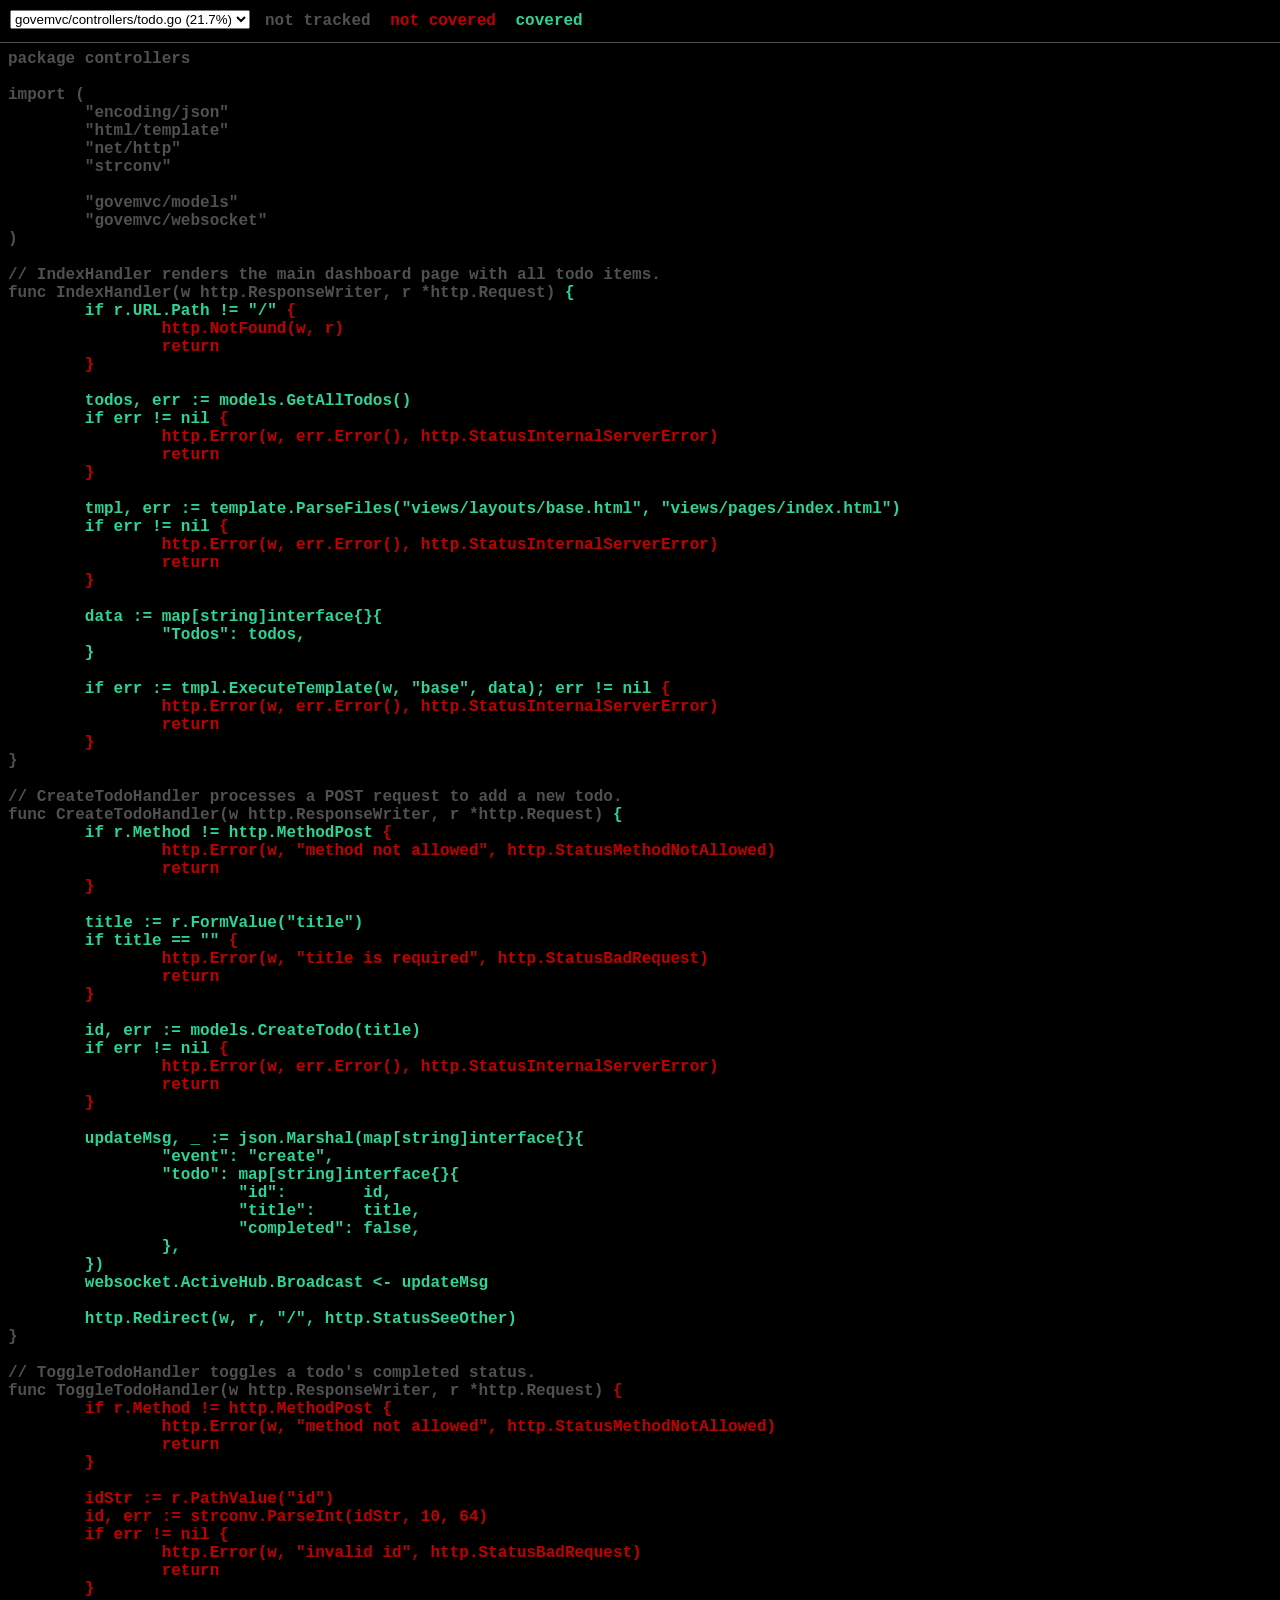
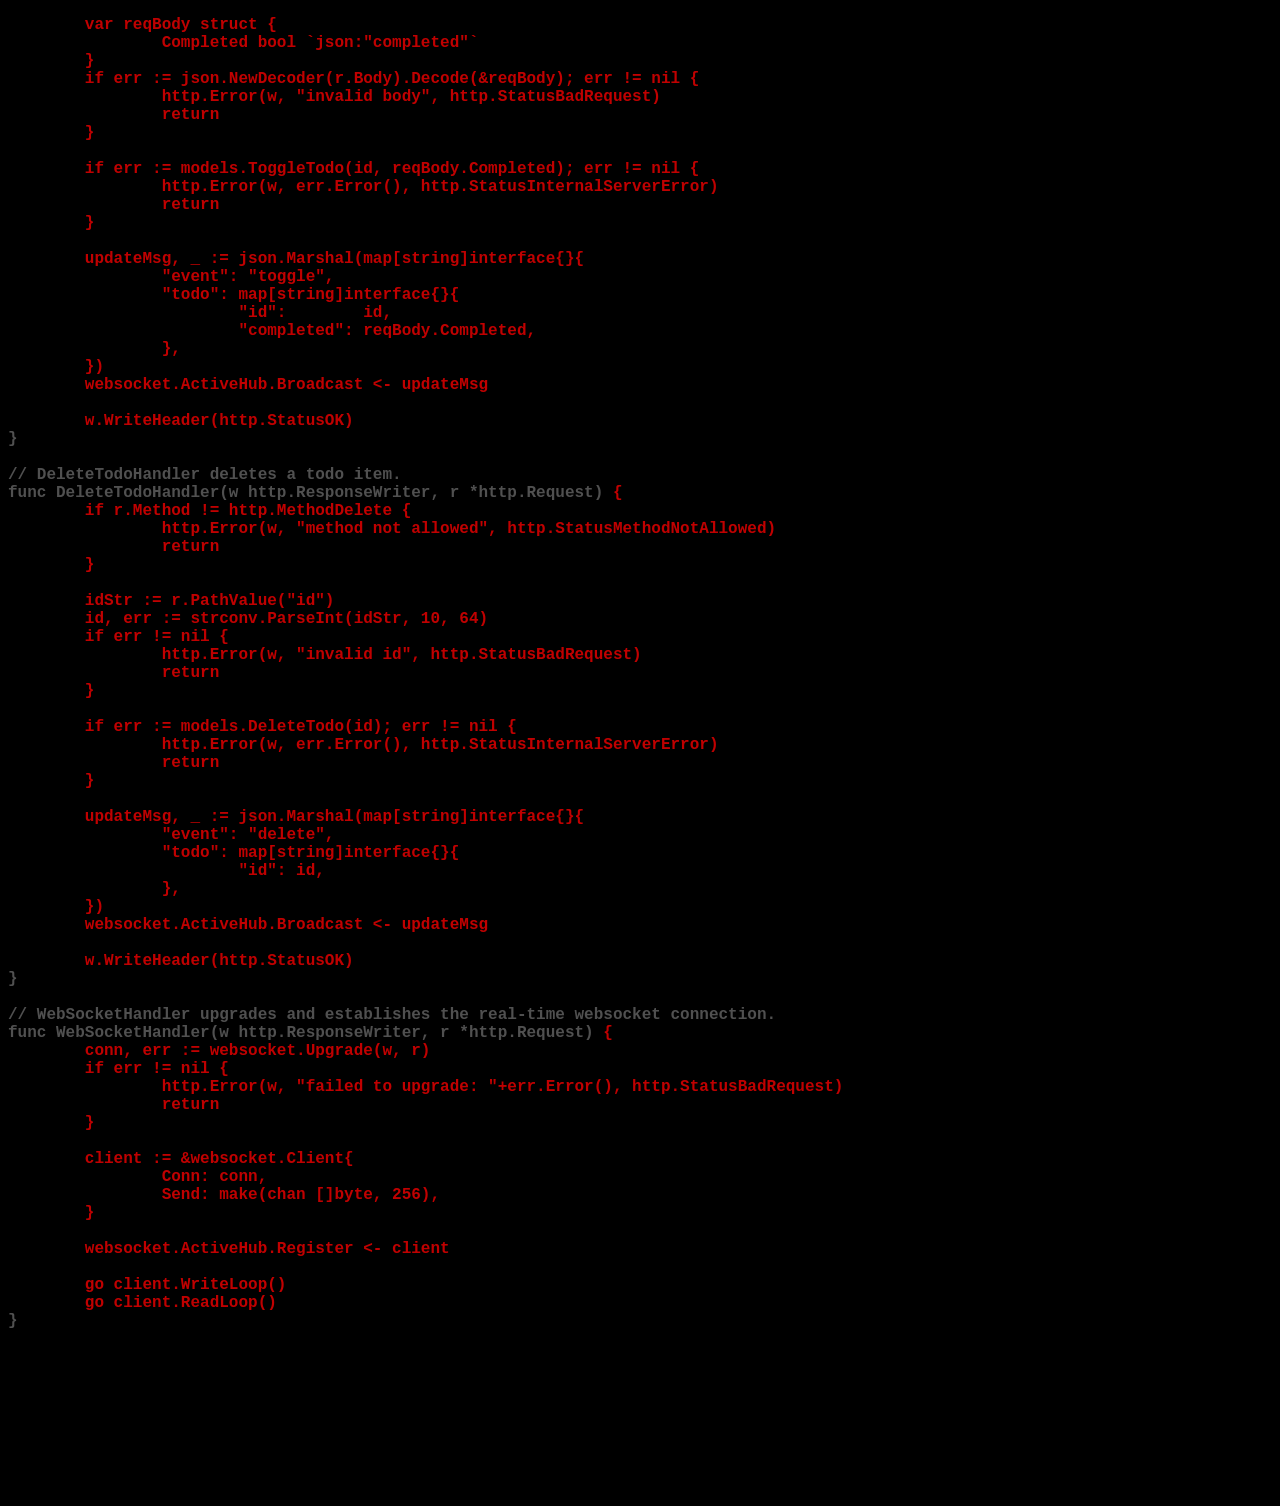
<file: tests/results/coverage.html>
<!DOCTYPE html>
<html>
	<head>
		<meta http-equiv="Content-Type" content="text/html; charset=utf-8">
		<title>controllers: Go Coverage Report</title>
		<style>
			body {
				background: black;
				color: rgb(80, 80, 80);
			}
			body, pre, #legend span {
				font-family: Menlo, monospace;
				font-weight: bold;
			}
			#topbar {
				background: black;
				position: fixed;
				top: 0; left: 0; right: 0;
				height: 42px;
				border-bottom: 1px solid rgb(80, 80, 80);
			}
			#content {
				margin-top: 50px;
			}
			#nav, #legend {
				float: left;
				margin-left: 10px;
			}
			#legend {
				margin-top: 12px;
			}
			#nav {
				margin-top: 10px;
			}
			#legend span {
				margin: 0 5px;
			}
			.cov0 { color: rgb(192, 0, 0) }
.cov1 { color: rgb(128, 128, 128) }
.cov2 { color: rgb(116, 140, 131) }
.cov3 { color: rgb(104, 152, 134) }
.cov4 { color: rgb(92, 164, 137) }
.cov5 { color: rgb(80, 176, 140) }
.cov6 { color: rgb(68, 188, 143) }
.cov7 { color: rgb(56, 200, 146) }
.cov8 { color: rgb(44, 212, 149) }
.cov9 { color: rgb(32, 224, 152) }
.cov10 { color: rgb(20, 236, 155) }

		</style>
	</head>
	<body>
		<div id="topbar">
			<div id="nav">
				<select id="files">
				
				<option value="file0">govemvc/controllers/todo.go (21.7%)</option>
				
				<option value="file1">govemvc/models/db.go (70.0%)</option>
				
				<option value="file2">govemvc/models/todo.go (78.8%)</option>
				
				<option value="file3">govemvc/websocket/hub.go (6.8%)</option>
				
				</select>
			</div>
			<div id="legend">
				<span>not tracked</span>
			
				<span class="cov0">not covered</span>
				<span class="cov8">covered</span>
			
			</div>
		</div>
		<div id="content">
		
		<pre class="file" id="file0" style="display: none">package controllers

import (
        "encoding/json"
        "html/template"
        "net/http"
        "strconv"

        "govemvc/models"
        "govemvc/websocket"
)

// IndexHandler renders the main dashboard page with all todo items.
func IndexHandler(w http.ResponseWriter, r *http.Request) <span class="cov8" title="1">{
        if r.URL.Path != "/" </span><span class="cov0" title="0">{
                http.NotFound(w, r)
                return
        }</span>

        <span class="cov8" title="1">todos, err := models.GetAllTodos()
        if err != nil </span><span class="cov0" title="0">{
                http.Error(w, err.Error(), http.StatusInternalServerError)
                return
        }</span>

        <span class="cov8" title="1">tmpl, err := template.ParseFiles("views/layouts/base.html", "views/pages/index.html")
        if err != nil </span><span class="cov0" title="0">{
                http.Error(w, err.Error(), http.StatusInternalServerError)
                return
        }</span>

        <span class="cov8" title="1">data := map[string]interface{}{
                "Todos": todos,
        }

        if err := tmpl.ExecuteTemplate(w, "base", data); err != nil </span><span class="cov0" title="0">{
                http.Error(w, err.Error(), http.StatusInternalServerError)
                return
        }</span>
}

// CreateTodoHandler processes a POST request to add a new todo.
func CreateTodoHandler(w http.ResponseWriter, r *http.Request) <span class="cov8" title="1">{
        if r.Method != http.MethodPost </span><span class="cov0" title="0">{
                http.Error(w, "method not allowed", http.StatusMethodNotAllowed)
                return
        }</span>

        <span class="cov8" title="1">title := r.FormValue("title")
        if title == "" </span><span class="cov0" title="0">{
                http.Error(w, "title is required", http.StatusBadRequest)
                return
        }</span>

        <span class="cov8" title="1">id, err := models.CreateTodo(title)
        if err != nil </span><span class="cov0" title="0">{
                http.Error(w, err.Error(), http.StatusInternalServerError)
                return
        }</span>

        <span class="cov8" title="1">updateMsg, _ := json.Marshal(map[string]interface{}{
                "event": "create",
                "todo": map[string]interface{}{
                        "id":        id,
                        "title":     title,
                        "completed": false,
                },
        })
        websocket.ActiveHub.Broadcast &lt;- updateMsg

        http.Redirect(w, r, "/", http.StatusSeeOther)</span>
}

// ToggleTodoHandler toggles a todo's completed status.
func ToggleTodoHandler(w http.ResponseWriter, r *http.Request) <span class="cov0" title="0">{
        if r.Method != http.MethodPost </span><span class="cov0" title="0">{
                http.Error(w, "method not allowed", http.StatusMethodNotAllowed)
                return
        }</span>

        <span class="cov0" title="0">idStr := r.PathValue("id")
        id, err := strconv.ParseInt(idStr, 10, 64)
        if err != nil </span><span class="cov0" title="0">{
                http.Error(w, "invalid id", http.StatusBadRequest)
                return
        }</span>

        <span class="cov0" title="0">var reqBody struct {
                Completed bool `json:"completed"`
        }
        if err := json.NewDecoder(r.Body).Decode(&amp;reqBody); err != nil </span><span class="cov0" title="0">{
                http.Error(w, "invalid body", http.StatusBadRequest)
                return
        }</span>

        <span class="cov0" title="0">if err := models.ToggleTodo(id, reqBody.Completed); err != nil </span><span class="cov0" title="0">{
                http.Error(w, err.Error(), http.StatusInternalServerError)
                return
        }</span>

        <span class="cov0" title="0">updateMsg, _ := json.Marshal(map[string]interface{}{
                "event": "toggle",
                "todo": map[string]interface{}{
                        "id":        id,
                        "completed": reqBody.Completed,
                },
        })
        websocket.ActiveHub.Broadcast &lt;- updateMsg

        w.WriteHeader(http.StatusOK)</span>
}

// DeleteTodoHandler deletes a todo item.
func DeleteTodoHandler(w http.ResponseWriter, r *http.Request) <span class="cov0" title="0">{
        if r.Method != http.MethodDelete </span><span class="cov0" title="0">{
                http.Error(w, "method not allowed", http.StatusMethodNotAllowed)
                return
        }</span>

        <span class="cov0" title="0">idStr := r.PathValue("id")
        id, err := strconv.ParseInt(idStr, 10, 64)
        if err != nil </span><span class="cov0" title="0">{
                http.Error(w, "invalid id", http.StatusBadRequest)
                return
        }</span>

        <span class="cov0" title="0">if err := models.DeleteTodo(id); err != nil </span><span class="cov0" title="0">{
                http.Error(w, err.Error(), http.StatusInternalServerError)
                return
        }</span>

        <span class="cov0" title="0">updateMsg, _ := json.Marshal(map[string]interface{}{
                "event": "delete",
                "todo": map[string]interface{}{
                        "id": id,
                },
        })
        websocket.ActiveHub.Broadcast &lt;- updateMsg

        w.WriteHeader(http.StatusOK)</span>
}

// WebSocketHandler upgrades and establishes the real-time websocket connection.
func WebSocketHandler(w http.ResponseWriter, r *http.Request) <span class="cov0" title="0">{
        conn, err := websocket.Upgrade(w, r)
        if err != nil </span><span class="cov0" title="0">{
                http.Error(w, "failed to upgrade: "+err.Error(), http.StatusBadRequest)
                return
        }</span>

        <span class="cov0" title="0">client := &amp;websocket.Client{
                Conn: conn,
                Send: make(chan []byte, 256),
        }

        websocket.ActiveHub.Register &lt;- client

        go client.WriteLoop()
        go client.ReadLoop()</span>
}
</pre>
		
		<pre class="file" id="file1" style="display: none">package models

import (
        "database/sql"
        "log"

        _ "github.com/mattn/go-sqlite3"
)

var DB *sql.DB

// InitDB opens a connection to the SQLite database and runs migrations.
func InitDB(dataSourceName string) <span class="cov8" title="1">{
        var err error
        DB, err = sql.Open("sqlite3", dataSourceName)
        if err != nil </span><span class="cov0" title="0">{
                log.Fatalf("failed to open database: %v", err)
        }</span>

        <span class="cov8" title="1">if err = DB.Ping(); err != nil </span><span class="cov0" title="0">{
                log.Fatalf("failed to ping database: %v", err)
        }</span>

        <span class="cov8" title="1">schema := `
        CREATE TABLE IF NOT EXISTS todos (
                id INTEGER PRIMARY KEY AUTOINCREMENT,
                title TEXT NOT NULL,
                completed INTEGER NOT NULL DEFAULT 0
        );`

        _, err = DB.Exec(schema)
        if err != nil </span><span class="cov0" title="0">{
                log.Fatalf("failed to run database migrations: %v", err)
        }</span>
}
</pre>
		
		<pre class="file" id="file2" style="display: none">package models

import (
        "fmt"
)

// Todo represents a task item in the database.
type Todo struct {
        ID        int64  `json:"id"`
        Title     string `json:"title"`
        Completed bool   `json:"completed"`
}

// GetAllTodos retrieves all todo items from the database.
func GetAllTodos() ([]Todo, error) <span class="cov8" title="1">{
        rows, err := DB.Query("SELECT id, title, completed FROM todos ORDER BY id DESC")
        if err != nil </span><span class="cov0" title="0">{
                return nil, fmt.Errorf("failed to query todos: %w", err)
        }</span>
        <span class="cov8" title="1">defer rows.Close()

        var todos []Todo
        for rows.Next() </span><span class="cov8" title="1">{
                var t Todo
                var compVal int
                if err := rows.Scan(&amp;t.ID, &amp;t.Title, &amp;compVal); err != nil </span><span class="cov0" title="0">{
                        return nil, fmt.Errorf("failed to scan todo row: %w", err)
                }</span>
                <span class="cov8" title="1">t.Completed = compVal == 1
                todos = append(todos, t)</span>
        }

        <span class="cov8" title="1">if err = rows.Err(); err != nil </span><span class="cov0" title="0">{
                return nil, fmt.Errorf("row iteration error: %w", err)
        }</span>

        <span class="cov8" title="1">return todos, nil</span>
}

// CreateTodo inserts a new todo item into the database.
func CreateTodo(title string) (int64, error) <span class="cov8" title="1">{
        result, err := DB.Exec("INSERT INTO todos (title, completed) VALUES (?, 0)", title)
        if err != nil </span><span class="cov0" title="0">{
                return 0, fmt.Errorf("failed to insert todo: %w", err)
        }</span>

        <span class="cov8" title="1">id, err := result.LastInsertId()
        if err != nil </span><span class="cov0" title="0">{
                return 0, fmt.Errorf("failed to get last inserted id: %w", err)
        }</span>

        <span class="cov8" title="1">return id, nil</span>
}

// ToggleTodo updates the completion status of a todo item.
func ToggleTodo(id int64, completed bool) error <span class="cov8" title="1">{
        compVal := 0
        if completed </span><span class="cov8" title="1">{
                compVal = 1
        }</span>

        <span class="cov8" title="1">_, err := DB.Exec("UPDATE todos SET completed = ? WHERE id = ?", compVal, id)
        if err != nil </span><span class="cov0" title="0">{
                return fmt.Errorf("failed to update todo: %w", err)
        }</span>

        <span class="cov8" title="1">return nil</span>
}

// DeleteTodo removes a todo item from the database.
func DeleteTodo(id int64) error <span class="cov8" title="1">{
        _, err := DB.Exec("DELETE FROM todos WHERE id = ?", id)
        if err != nil </span><span class="cov0" title="0">{
                return fmt.Errorf("failed to delete todo: %w", err)
        }</span>

        <span class="cov8" title="1">return nil</span>
}
</pre>
		
		<pre class="file" id="file3" style="display: none">package websocket

import (
        "crypto/sha1"
        "encoding/base64"
        "fmt"
        "net"
        "net/http"
        "sync"
)

// Client represents a connected websocket client.
type Client struct {
        Conn net.Conn
        Send chan []byte
}

// Hub manages active connections and broadcasts.
type Hub struct {
        Clients    map[*Client]bool
        Broadcast  chan []byte
        Register   chan *Client
        Unregister chan *Client
        mu         sync.RWMutex
}

// ActiveHub is the global real-time coordinator.
var ActiveHub = &amp;Hub{
        Clients:    make(map[*Client]bool),
        Broadcast:  make(chan []byte),
        Register:   make(chan *Client),
        Unregister: make(chan *Client),
}

// Start runs the hub communication loops.
func (h *Hub) Start() <span class="cov8" title="1">{
        for </span><span class="cov8" title="1">{
                select </span>{
                case client := &lt;-h.Register:<span class="cov0" title="0">
                        h.mu.Lock()
                        h.Clients[client] = true
                        h.mu.Unlock()</span>
                case client := &lt;-h.Unregister:<span class="cov0" title="0">
                        h.mu.Lock()
                        if _, ok := h.Clients[client]; ok </span><span class="cov0" title="0">{
                                delete(h.Clients, client)
                                close(client.Send)
                        }</span>
                        <span class="cov0" title="0">h.mu.Unlock()</span>
                case message := &lt;-h.Broadcast:<span class="cov8" title="1">
                        h.mu.RLock()
                        for client := range h.Clients </span><span class="cov0" title="0">{
                                select </span>{
                                case client.Send &lt;- message:<span class="cov0" title="0"></span>
                                default:<span class="cov0" title="0">
                                        h.mu.RUnlock()
                                        h.mu.Lock()
                                        delete(h.Clients, client)
                                        close(client.Send)
                                        h.mu.Unlock()
                                        h.mu.RLock()</span>
                                }
                        }
                        <span class="cov8" title="1">h.mu.RUnlock()</span>
                }
        }
}

// Upgrade upgrades the HTTP connection to WebSocket manually using http.Hijacker.
func Upgrade(w http.ResponseWriter, r *http.Request) (net.Conn, error) <span class="cov0" title="0">{
        if r.Header.Get("Upgrade") != "websocket" </span><span class="cov0" title="0">{
                return nil, fmt.Errorf("invalid upgrade header")
        }</span>

        <span class="cov0" title="0">key := r.Header.Get("Sec-WebSocket-Key")
        if key == "" </span><span class="cov0" title="0">{
                return nil, fmt.Errorf("missing Sec-WebSocket-Key")
        }</span>

        <span class="cov0" title="0">guid := "258EAFA5-E914-47DA-95CA-C5AB0DC85B11"
        h := sha1.New()
        h.Write([]byte(key + guid))
        acceptKey := base64.StdEncoding.EncodeToString(h.Sum(nil))

        hijacker, ok := w.(http.Hijacker)
        if !ok </span><span class="cov0" title="0">{
                return nil, fmt.Errorf("webserver does not support hijacking")
        }</span>

        <span class="cov0" title="0">conn, bufrw, err := hijacker.Hijack()
        if err != nil </span><span class="cov0" title="0">{
                return nil, fmt.Errorf("failed to hijack connection: %w", err)
        }</span>

        <span class="cov0" title="0">response := fmt.Sprintf(
                "HTTP/1.1 101 Switching Protocols\r\n"+
                        "Upgrade: websocket\r\n"+
                        "Connection: Upgrade\r\n"+
                        "Sec-WebSocket-Accept: %s\r\n\r\n",
                acceptKey,
        )

        _, err = bufrw.WriteString(response)
        if err != nil </span><span class="cov0" title="0">{
                conn.Close()
                return nil, fmt.Errorf("failed to write handshake response: %w", err)
        }</span>
        <span class="cov0" title="0">bufrw.Flush()

        return conn, nil</span>
}

// WriteFrame formats and writes a text frame to the connection.
func WriteFrame(conn net.Conn, payload []byte) error <span class="cov0" title="0">{
        length := len(payload)
        var header []byte

        header = append(header, 0x81)

        if length &lt;= 125 </span><span class="cov0" title="0">{
                header = append(header, byte(length))
        }</span> else<span class="cov0" title="0"> if length &lt;= 65535 </span><span class="cov0" title="0">{
                header = append(header, 126)
                header = append(header, byte(length&gt;&gt;8))
                header = append(header, byte(length&amp;0xFF))
        }</span> else<span class="cov0" title="0"> {
                header = append(header, 127)
                for i := 7; i &gt;= 0; i-- </span><span class="cov0" title="0">{
                        header = append(header, byte(length&gt;&gt;(i*8)))
                }</span>
        }

        <span class="cov0" title="0">if _, err := conn.Write(append(header, payload...)); err != nil </span><span class="cov0" title="0">{
                return err
        }</span>
        <span class="cov0" title="0">return nil</span>
}

// ReadLoop reads from connection to detect close frames and discard data.
func (c *Client) ReadLoop() <span class="cov0" title="0">{
        defer func() </span><span class="cov0" title="0">{
                ActiveHub.Unregister &lt;- c
                c.Conn.Close()
        }</span>()

        <span class="cov0" title="0">buf := make([]byte, 1024)
        for </span><span class="cov0" title="0">{
                n, err := c.Conn.Read(buf)
                if err != nil </span><span class="cov0" title="0">{
                        break</span>
                }

                <span class="cov0" title="0">if n &gt; 0 </span><span class="cov0" title="0">{
                        opcode := buf[0] &amp; 0x0F
                        if opcode == 8 </span><span class="cov0" title="0">{
                                break</span>
                        }
                }
        }
}

// WriteLoop writes messages to the client connection.
func (c *Client) WriteLoop() <span class="cov0" title="0">{
        defer func() </span><span class="cov0" title="0">{
                c.Conn.Close()
        }</span>()

        <span class="cov0" title="0">for msg := range c.Send </span><span class="cov0" title="0">{
                if err := WriteFrame(c.Conn, msg); err != nil </span><span class="cov0" title="0">{
                        break</span>
                }
        }
}
</pre>
		
		</div>
	</body>
	<script>
	(function() {
		var files = document.getElementById('files');
		var visible;
		files.addEventListener('change', onChange, false);
		function select(part) {
			if (visible)
				visible.style.display = 'none';
			visible = document.getElementById(part);
			if (!visible)
				return;
			files.value = part;
			visible.style.display = 'block';
			location.hash = part;
		}
		function onChange() {
			select(files.value);
			window.scrollTo(0, 0);
		}
		if (location.hash != "") {
			select(location.hash.substr(1));
		}
		if (!visible) {
			select("file0");
		}
	})();
	</script>
</html>
</file>
